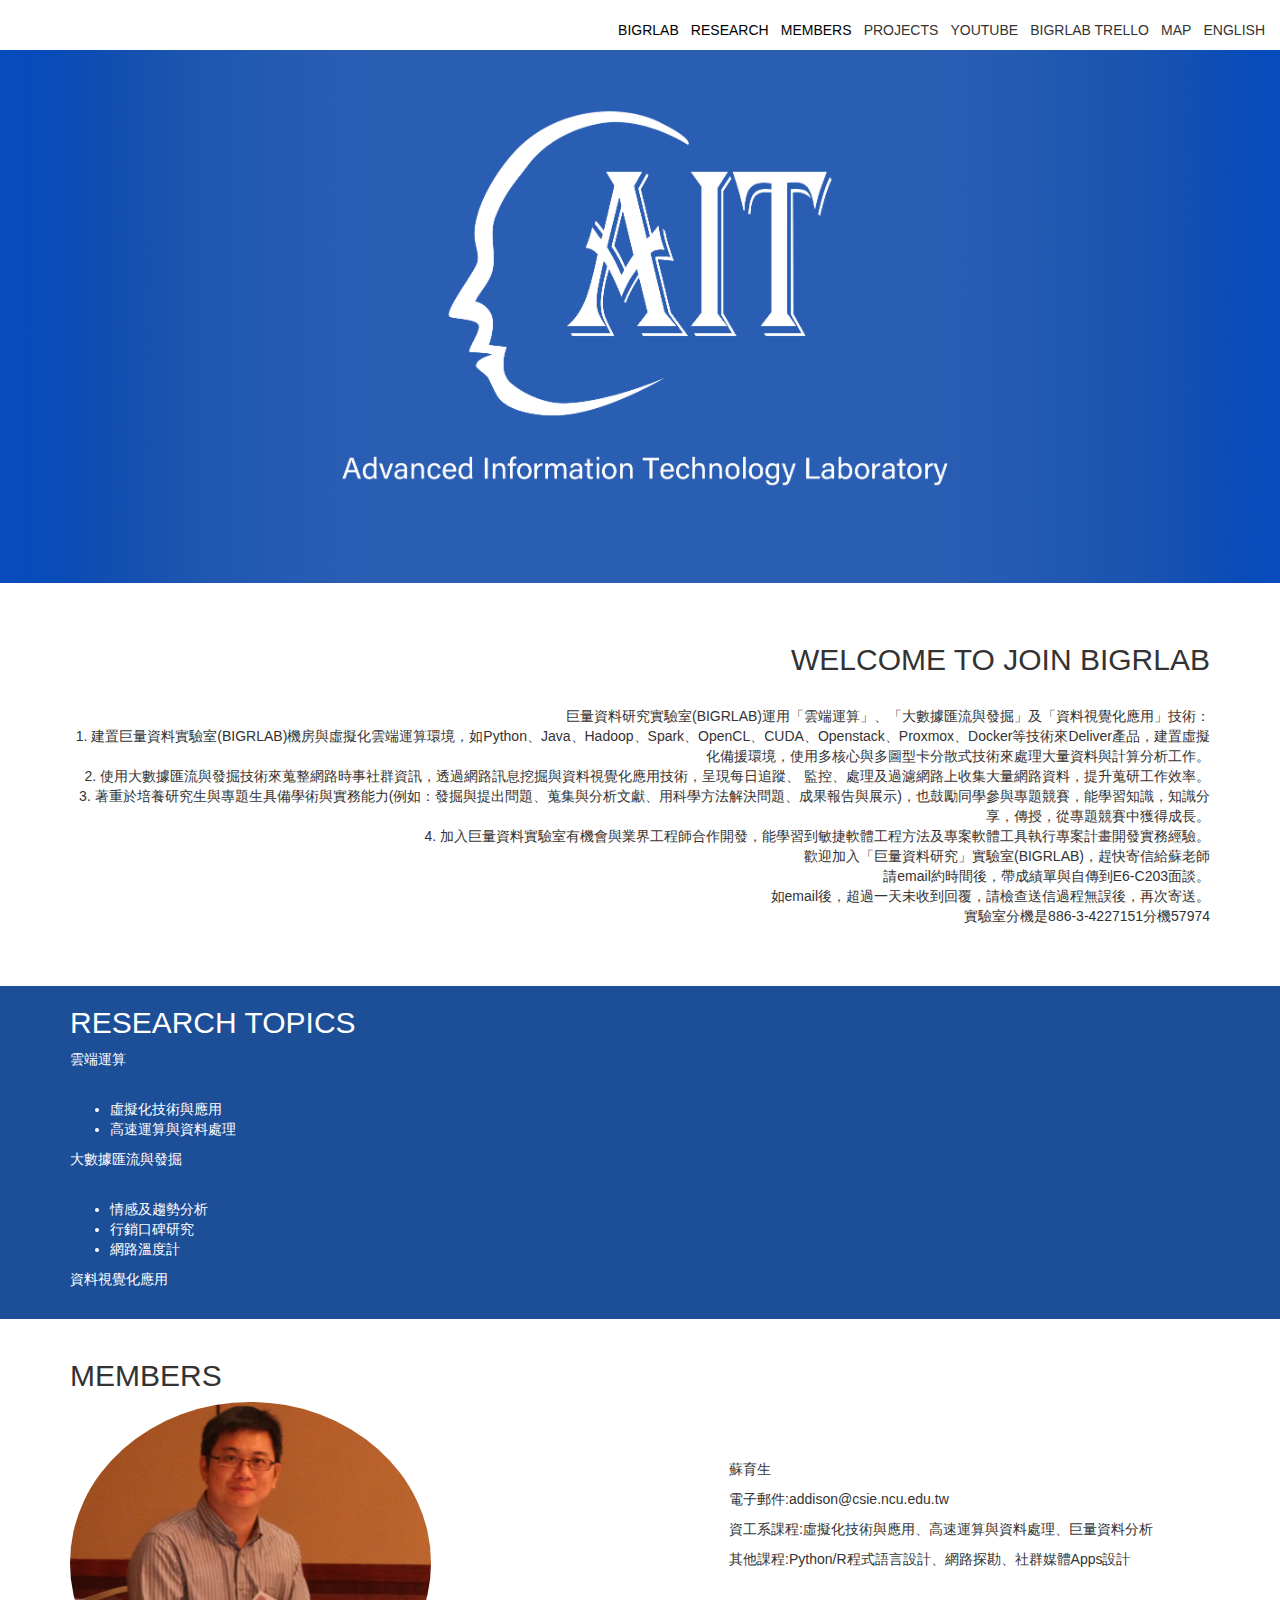
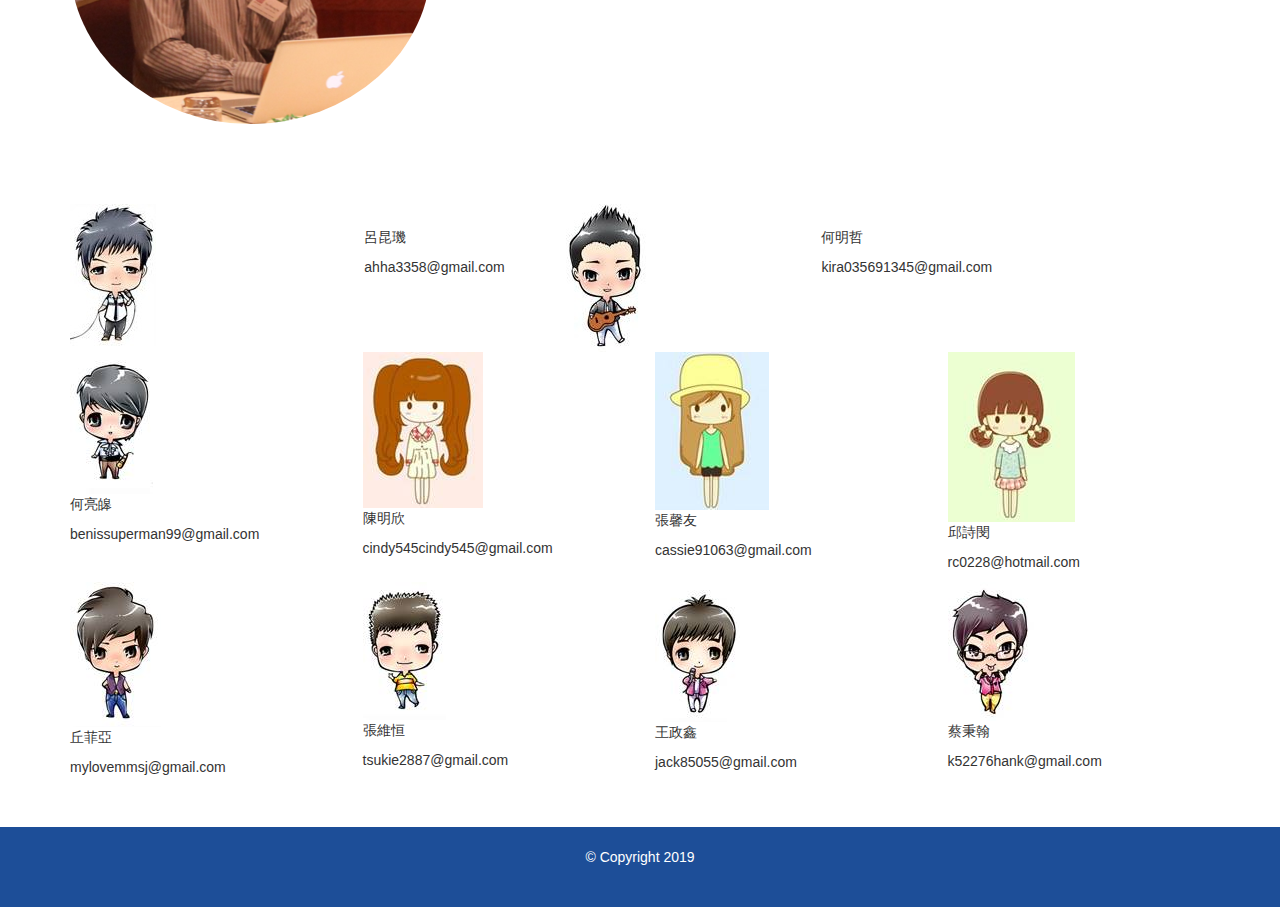
<file: index.html>
<!DOCTYPE html>
<html>
<head>

<meta charset="UTF-8">
<title>先進資訊技術實驗室</title>
<meta name="viewport" content="width=device-width, initial-scale=1">

<link rel="stylesheet" href="https://maxcdn.bootstrapcdn.com/bootstrap/3.3.7/css/bootstrap.min.css">
<script src="https://code.jquery.com/jquery-3.3.1.slim.min.js" integrity="sha384-q8i/X+965DzO0rT7abK41JStQIAqVgRVzpbzo5smXKp4YfRvH+8abtTE1Pi6jizo" crossorigin="anonymous"></script>
<script src="https://cdnjs.cloudflare.com/ajax/libs/popper.js/1.14.6/umd/popper.min.js" integrity="sha384-wHAiFfRlMFy6i5SRaxvfOCifBUQy1xHdJ/yoi7FRNXMRBu5WHdZYu1hA6ZOblgut" crossorigin="anonymous"></script>
<script src="https://stackpath.bootstrapcdn.com/bootstrap/4.2.1/js/bootstrap.min.js" integrity="sha384-B0UglyR+jN6CkvvICOB2joaf5I4l3gm9GU6Hc1og6Ls7i6U/mkkaduKaBhlAXv9k" crossorigin="anonymous"></script>

<link rel="stylesheet" href="style.css">
<link rel="icon" href="image/favicon.ico" type="image/x-icon" />


</head>

<body>
    

    <div class="header">
        <br/>
        <div id="menu">
            <div class="container-fluid">
                <ul>
                    <li class="menu">ENGLISH</li>
                    <li class="menu">MAP</li>
                    <li class="menu">BIGRLAB TRELLO</li>
                    <li class="menu">YOUTUBE</li>
                    <li class="menu">PROJECTS</li>
                    <li class="menu"><a href="#MEMBERS1">MEMBERS</a></li>
                    <li class="menu"><a href="#RESEARCH_TOPICS">RESEARCH</a></li>
                    <li class="menu"><a href="#BIGRLAB">BIGRLAB</a></li>
                </ul>
                <br/>
                
            </div>
        </div>
        
        <div id="menu_phone">
            <img class="menu_icon" src="image/menu.svg" onclick="myShowFrame()"/>
			<br/>
			<br/>
        </div>
		
        <div id="menu_phone">
            <div class="container-fluid">
            
                <div class="navbar" id="myNavbar">
                    
                    <ul class="list-group">
                        <li class="list-group-item">ENGLISH</li>
                        <li class="list-group-item">MAP</li>
                        <li class="list-group-item">BIGRLAB TRELLO</li>
                        <li class="list-group-item">YOUTUBE</li>
                        <li class="list-group-item">PROJECTS</li>
                        <li class="list-group-item"><a href="#MEMBERS2">MEMBERS</a></li>
                        <li class="list-group-item"><a href="#RESEARCH_TOPICS">RESEARCH</a></li>
                        <li class="list-group-item"><a href="#BIGRLAB">BIGRLAB</a></li>

                    </ul>
                </div>
            </div>
        </div>


        <script>

            var my_show_frame = document.getElementById("myNavbar");
            function start(){
                var menu_show_value = true;
                if(menu_show_value)
                {
                    my_show_frame.style.display = "none";
                    menu_show_value =false;
                }

            }

            start();
            function myShowFrame() {
                var menu_show_value = my_show_frame.style.display == "none";
                if ( menu_show_value){
                    my_show_frame.style.display = "block";
                }else{
                    my_show_frame.style.display = "none";
                }
            }
        </script>

        <img class="header_img"src="image/logo1_bg.png" class="img-fluid" alt="Responsive image">
        <br/>
        <br/>
        <br/>
        <div class="BIGRLAB" id="BIGRLAB">
            <div class="container">
                
                <h2>WELCOME TO JOIN BIGRLAB</h2>
                <br/>
                巨量資料研究實驗室(BIGRLAB)運用「雲端運算」、「大數據匯流與發掘」及「資料視覺化應用」技術：
                <br/>
                1.	建置巨量資料實驗室(BIGRLAB)機房與虛擬化雲端運算環境，如Python、Java、Hadoop、Spark、OpenCL、CUDA、Openstack、Proxmox、Docker等技術來Deliver產品，建置虛擬化備援環境，使用多核心與多圖型卡分散式技術來處理大量資料與計算分析工作。
                <br/>
                2.	使用大數據匯流與發掘技術來蒐整網路時事社群資訊，透過網路訊息挖掘與資料視覺化應用技術，呈現每日追蹤、 監控、處理及過濾網路上收集大量網路資料，提升蒐研工作效率。
                <br/>
                3.	著重於培養研究生與專題生具備學術與實務能力(例如：發掘與提出問題、蒐集與分析文獻、用科學方法解決問題、成果報告與展示)，也鼓勵同學參與專題競賽，能學習知識，知識分享，傳授，從專題競賽中獲得成長。
                <br/>
                4.	加入巨量資料實驗室有機會與業界工程師合作開發，能學習到敏捷軟體工程方法及專案軟體工具執行專案計畫開發實務經驗。
                <br/>
                歡迎加入「巨量資料研究」實驗室(BIGRLAB)，趕快寄信給蘇老師
                <br/>
                請email約時間後，帶成績單與自傳到E6-C203面談。
                <br/>
                如email後，超過一天未收到回覆，請檢查送信過程無誤後，再次寄送。
                <br/>
                實驗室分機是886-3-4227151分機57974

                <br/>
            </div>

        </div>

        <br/>
        <br/>
        <br/>
        
        <div class="RESEARCH_TOPICS" id="RESEARCH_TOPICS">
            <div class="container">
                <h2>RESEARCH TOPICS</h2>
                
                <p>雲端運算</p>
                <br/>
                <ul>
                    <li>虛擬化技術與應用</li>
                    <li>高速運算與資料處理</li>
                </ul>

                <p>大數據匯流與發掘</p>
                <br/>
                <ul>
                    <li>情感及趨勢分析</li>
                    <li>行銷口碑研究</li>
                    <li>網路溫度計</li>
                </ul>
                <p>資料視覺化應用</p>
                <br/>

            
            </div>
        </div>

        <br/>
       

        <div class="MEMBERS1" id="MEMBERS1">
            <div class="container">
                <h2>MEMBERS</h2>
                <div class="teacher_frame">
                    <div class="left_frame">
                        <img src="image/teacher.png" class="img-circle" alt="Cinque Terre">
                    </div>
                    <div class="right_frame">
                        <p>蘇育生</p>
                        <p>電子郵件:addison@csie.ncu.edu.tw</p>
                        <p>資工系課程:虛擬化技術與應用、高速運算與資料處理、巨量資料分析</p>
                        <p>其他課程:Python/R程式語言設計、網路探勘、社群媒體Apps設計</p>
                    </div>
                </div>

            </div>
            <br/>
            <br/>
            <br/>
            <br/>
            <div class="container">
                <div class="row">
                    <div class="col-lg-5">
                        <div class="left_frame">
                            <img src="image/boy.jpg"  alt="Cinque Terre" >
                        </div>
                        <div class="right_frame">
                            <p>呂昆璣</p>
                            <p>ahha3358@gmail.com</p>
                        </div>
                    </div>
                    <div class="col-lg-5">
                        <div class="left_frame">
                            <img src="image/boy2.jpg"  alt="Cinque Terre" >
                        </div>
                        <div class="right_frame">
                            <p>何明哲</p>
                            <p>kira035691345@gmail.com</p>
                        </div>
                    </div>
                    <div class="col-lg-3">
                        <img src="image/boy8.jpg"  alt="Cinque Terre" >
                        <p>何亮皞</p>
                        <p>benissuperman99@gmail.com</p>
                    </div>
                    <div class="col-lg-3">
                        <img src="image/girl4.jpg"  alt="Cinque Terre" >
                        <p>陳明欣</p>
                        <p>cindy545cindy545@gmail.com</p>
                    </div>
                    <div class="col-lg-3">
                        <img src="image/girl.jpg"  alt="Cinque Terre" >
                        <p>張馨友</p>
                        <p>cassie91063@gmail.com</p>
                    </div>
                    <div class="col-lg-3">
                        <img src="image/girl2.jpg"  alt="Cinque Terre" >
                        <p>邱詩閔</p>
                        <p>rc0228@hotmail.com</p>
                    </div>
                    <div class="col-lg-3">
                        <img src="image/boy4.jpg"  alt="Cinque Terre" >
                        <p>丘菲亞</p>
                        <p>mylovemmsj@gmail.com</p>
                    </div>
                    <div class="col-lg-3">
                        <img src="image/boy5.jpg"  alt="Cinque Terre" >
                        <p>張維恒</p>
                        <p>tsukie2887@gmail.com</p>
                    </div>
                    <div class="col-lg-3">
                        <img src="image/boy6.jpg"  alt="Cinque Terre" >
                        <p>王政鑫</p>
                        <p>jack85055@gmail.com</p>
                    </div>
                    <div class="col-lg-3">
                        <img src="image/boy7.jpg"  alt="Cinque Terre" >
                        <p>蔡秉翰</p>
                        <p>k52276hank@gmail.com</p>
                    </div>
                </div>
            </div>

        </div>

        <div class="MEMBERS2" id="MEMBERS2">
            <div class="container">
                <h2>MEMBERS</h2>
                <img src="image/teacher.png" class="img-circle" alt="Cinque Terre">
                <br/>
                <br/>
                <br/>
                <p>蘇育生</p>
                <p>電子郵件:addison@csie.ncu.edu.tw</p>
                <p>資工系課程:虛擬化技術與應用、高速運算與資料處理、巨量資料分析</p>
                <p>其他課程:Python/R程式語言設計、網路探勘、社群媒體Apps設計</p>
                <br/>
                <br/>
                <img src="image/boy.jpg"  alt="Cinque Terre" >
                <p>呂昆璣</p>
                <p>ahha3358@gmail.com</p>
                <br/>
                <br/>
                <img src="image/boy2.jpg"  alt="Cinque Terre" >
                <p>何明哲</p>
                <p>kira035691345@gmail.com</p>
                <br/>
                <br/>
                <img src="image/boy8.jpg"  alt="Cinque Terre" >
                <p>何亮皞</p>
                <p>benissuperman99@gmail.com</p>
                <br/>
                <br/>
                <img src="image/girl4.jpg"  alt="Cinque Terre" >
                <p>陳明欣</p>
                <p>cindy545cindy545@gmail.com</p>
                <br/>
                <br/>
                <img src="image/girl.jpg"  alt="Cinque Terre" >
                <p>張馨友</p>
                <p>cassie91063@gmail.com</p>
                <br/>
                <br/>
                <img src="image/girl2.jpg"  alt="Cinque Terre" >
                <p>邱詩閔</p>
                <p>rc0228@hotmail.com</p>
                <br/>
                <br/>
                <img src="image/boy4.jpg"  alt="Cinque Terre" >
                <p>丘菲亞</p>
                <p>mylovemmsj@gmail.com</p>
                <br/>
                <br/>
                <img src="image/boy5.jpg"  alt="Cinque Terre" >
                <p>張維恒</p>
                <p>tsukie2887@gmail.com</p>
                <br/>
                <br/>
                <img src="image/boy6.jpg"  alt="Cinque Terre" >
                <p>王政鑫</p>
                <p>jack85055@gmail.com</p>
                <br/>
                <br/>
                <img src="image/boy7.jpg"  alt="Cinque Terre" >
                <p>蔡秉翰</p>
                <p>k52276hank@gmail.com</p>
            </div>
            
            
        </div>
        

        <br/>
        <br/>
        
        <div class="footer">
            <br/>
            <div class="container">
            <p class="footer_p">© Copyright 2019</p>
            </div>
        </div>

    </div>
</body>

</html>
</file>
<file: style.css>
.menu {
    display: inline;
    float: right;
    padding-left: 1%;
    cursor: pointer;
}

a{
    text-decoration:none;
    color: black;
}

a:hover{
    text-decoration:none;
    color: black;
}

.header_img{
    width: 100%;
    height: auto;
}

.BIGRLAB{
    text-align: right;
}


.RESEARCH_TOPICS{
    background: #1d4e98;
    color: #ffffff;
    
}

#menu{
    display: block;
}
#menu_phone{
    display: none;
}

.menu_icon{
    display: none;
}

.navbar {
    width: 100%;
}

.MEMBERS1{
    display: block;
}

.MEMBERS2{
    display: none;
}

.left_frame{
    float: left;
    width: auto;
}
.right_frame{
    float: right;
    margin: 5%;
    width: auto;
}
.teacher_frame{
    width: 100%;
}

.footer{
    width: 100%;
    height: 80px;
    background: #1d4e98;
}
.footer_p{
    text-align: center;
    color: #ffffff;
}

    @media only screen and (max-width: 1000px) {
        #menu{
            display: none;
            color: #ffffff;
        }
        #menu_phone{
            display: block;
        }
        .menu_icon{
            display: block;
            float: right;
            width:8%;
            height: 8%;
            margin-right:15px;
			margin-bottom:15px;
        }


        .MEMBERS1{
            display: none;
        }
        
        .MEMBERS2{
            display: block;
        }
        
        
    }
</file>
